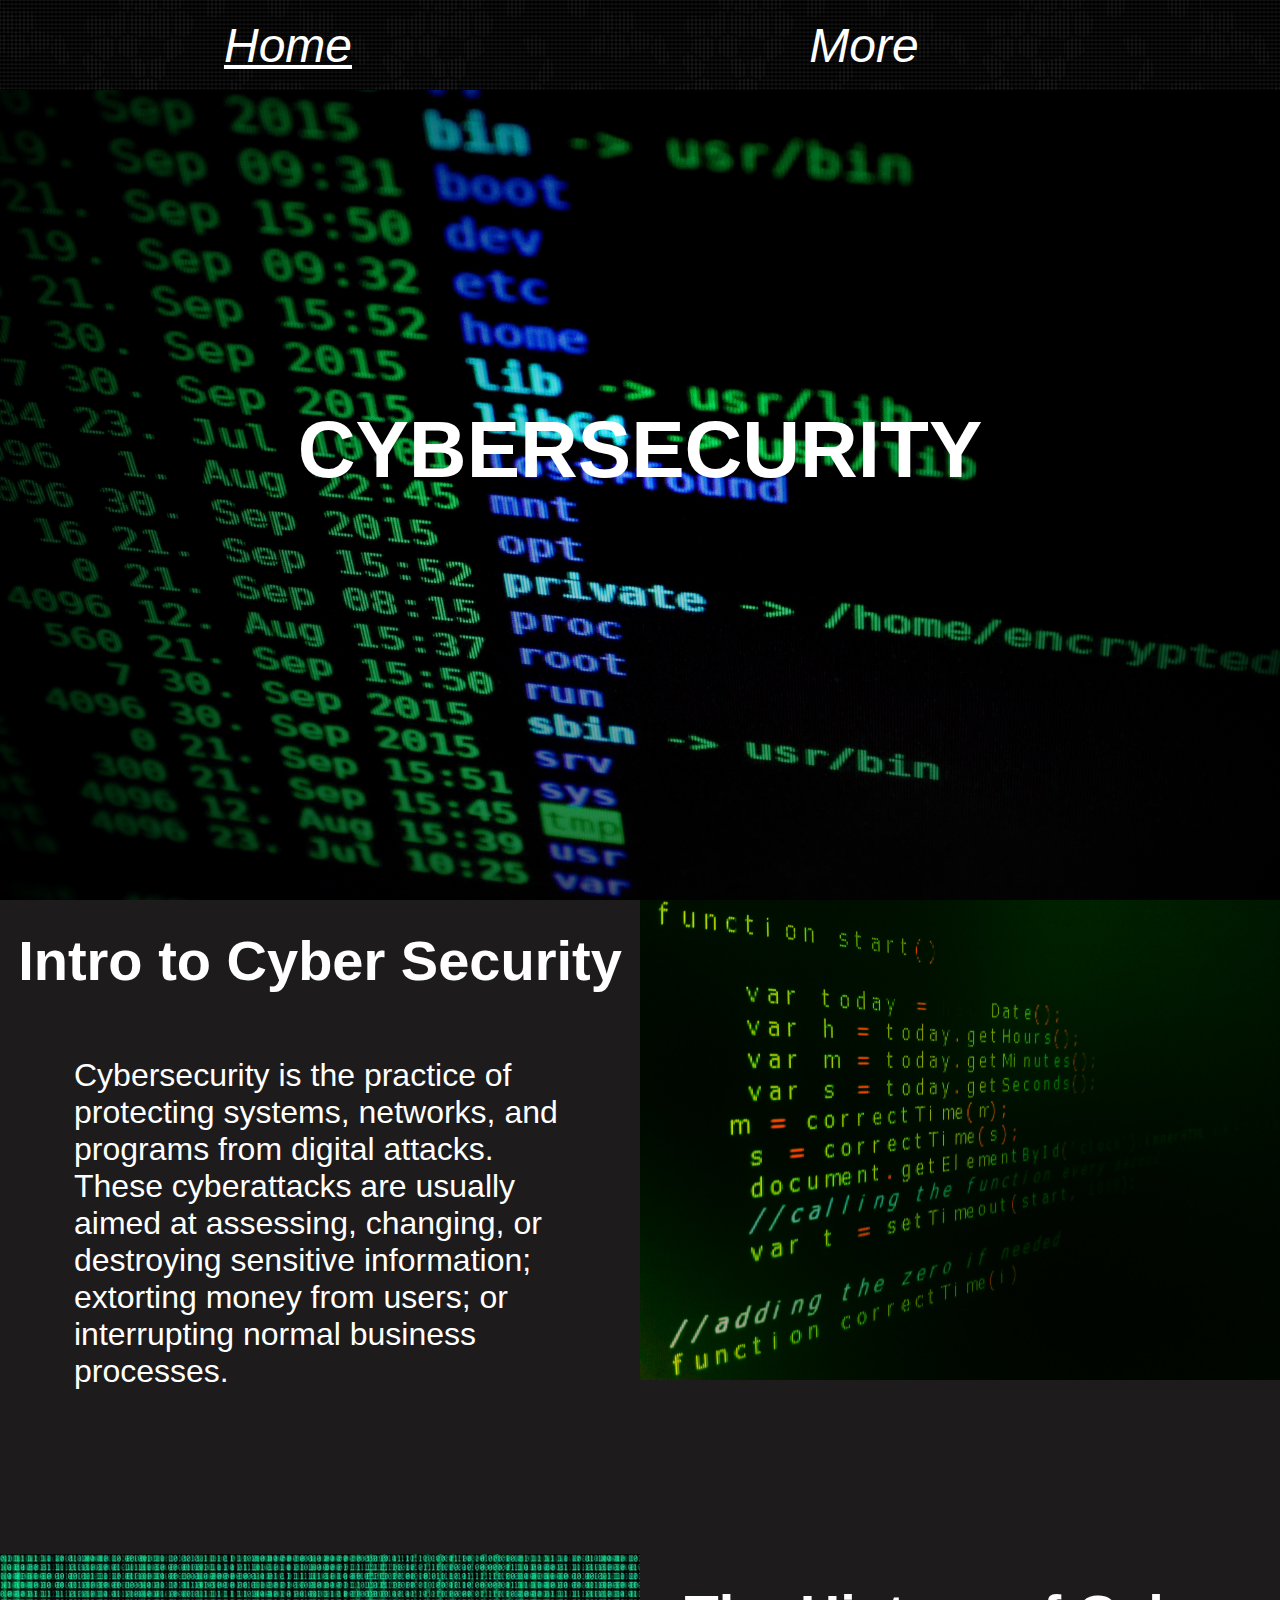
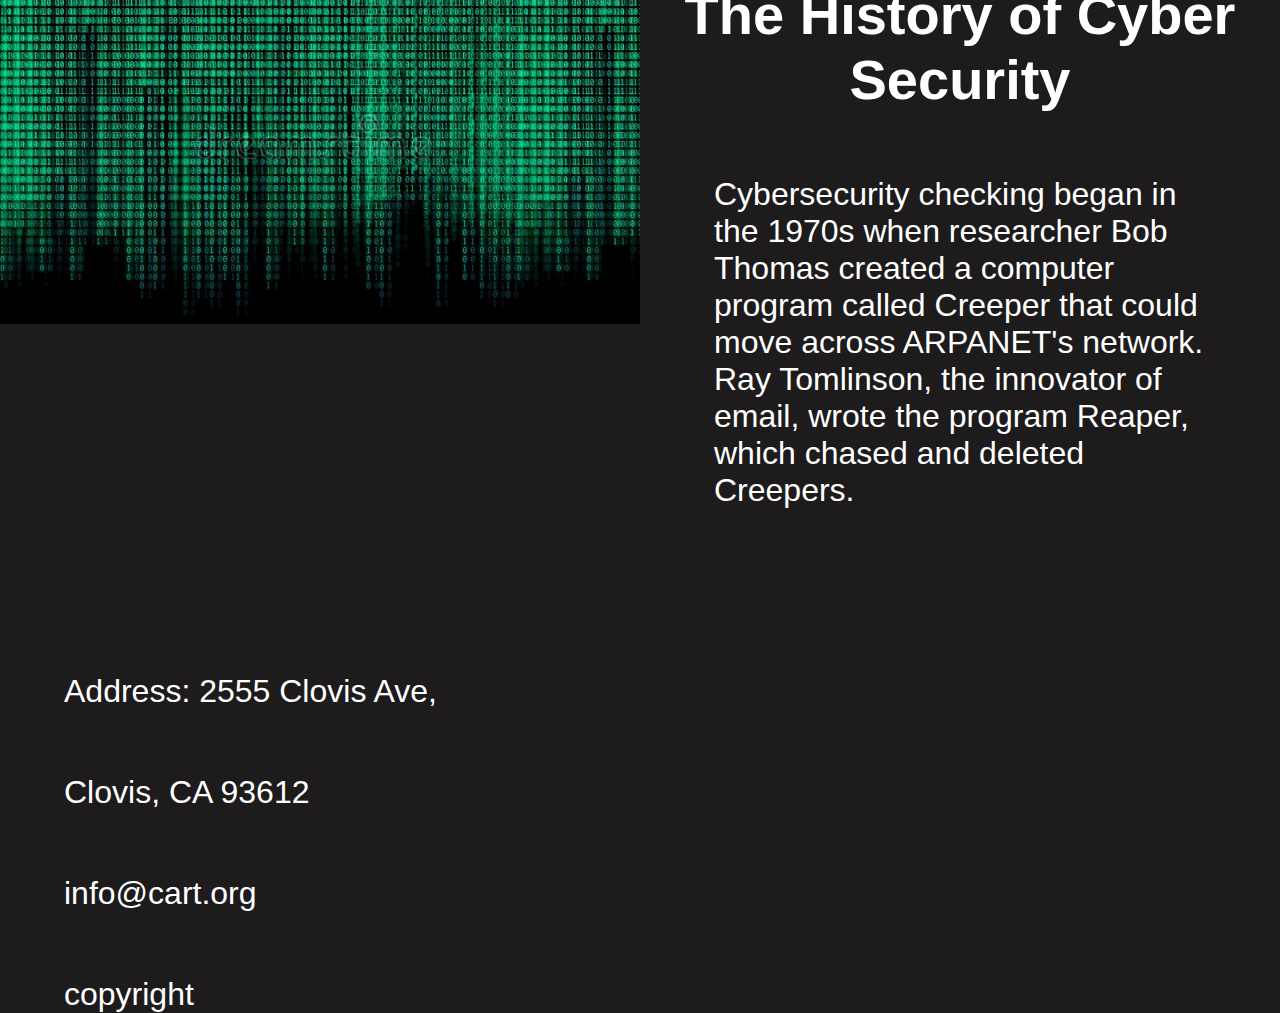
<file: Index.html>
<!DOCTYPE html>
<html lang="en">
  <head>
    <meta charset="UTF-8" />
    <meta http-equiv="X-UA-Compatible" content="IE=edge" />
    <meta name="viewport" content="width=device-width, initial-scale=1.0" />
    <title>Cybersecurity Project</title>
    <link rel="stylesheet" href="/style.css" />
    <link rel="preconnect" href="https://fonts.googleapis.com" />
    <link rel="preconnect" href="https://fonts.gstatic.com" crossorigin />
    <link
      href="https://fonts.googleapis.com/css2?family=Zen+Dots&display=swap"
      rel="stylesheet"
    />
  </head>
  <body>
    <header>
      <div class="header">
        <ul class="header__items">
          <li><a href="index.html">Home</a></li>
          <li><a href="Second page.html">More</a></li>
        </ul>
      </div>
      <div class="hero">
        <h1>CYBERSECURITY</h1>
      </div>

      <section class="content1">
        <div class="text1">
          <h2>Intro to Cyber Security</h2>
          <p>
            Cybersecurity is the practice of protecting systems, networks, and
            programs from digital attacks. These cyberattacks are usually aimed
            at assessing, changing, or destroying sensitive information;
            extorting money from users; or interrupting normal business
            processes.
          </p>
        </div>
        <div class="image1">
          <img src="images/Cybersecurity code.jpg" alt="" />
        </div>
      </section>
      <section class="content2">
        <div class="image2">
          <img src="images/code 1's and 0.jpg" alt="" />
        </div>
        <div class="text2">
          <h2>The History of Cyber Security</h2>
          <p>
            Cybersecurity checking began in the 1970s when researcher Bob Thomas
            created a computer program called Creeper that could move across
            ARPANET's network. Ray Tomlinson, the innovator of email, wrote the
            program Reaper, which chased and deleted Creepers.
          </p>
        </div>
      </section>
      <footer class="footer1">
        <div class="contact-info">
          <p>Address: 2555 Clovis Ave,</p>
          <p>Clovis, CA 93612</p>
          <p>info@cart.org</p>
          <p>copyright</p>
        </div>
      </footer>
    </header>
  </body>
</html>
</file>
<file: style.css>
* {
    margin: 0;
    padding: 0;
    font-family: 'Franklin Gothic Medium', 'Arial Narrow', Arial, sans-serif;
}

body {
    overflow-x: hidden;
    color: white;
    background-color: #1d1b1b;
}

h2 {
    font-size: 3.5rem;
    margin: 2vh 0;
    text-align: center;
}

p {
    font-family: 'Franklin Gothic Medium', 'Arial Narrow', Arial, sans-serif;

    font-size: 2rem;
    margin: 5vw;

}

img {
    max-width: 100%;
}

/* Header CSS */

h1 {
    font-family: "Zen Dots", "cursive";
}

p1 {
    font-family: 'Franklin Gothic Medium', 'Arial Narrow', Arial, sans-serif;
}
p2{
    font-family: 'Franklin Gothic Medium', 'Arial Narrow', Arial, sans-serif;
}
.header {
    position: fixed;
    width: 100%;
    height: 10vh;

    display: flex;
    flex-direction: row;

    background-image: url(/images/textures/dark-mosaic.png);
    background-color: #000000;
}

.header__items {
   display: flex;
   flex-direction: row;
   list-style-type: none;
   justify-content: space-between;

   width: 90%;
}

.header__items li {
    margin: auto;
    width: 50%;
    height: 100%;

    display: flex;
    justify-content: center;

    transition: background-color 0.1s ease-in;
}

.header__items li:hover a {
    text-decoration: underline;
}

.header__items li a {
    text-decoration: none;
    text-align: center;
    display: flex;
    align-items: center;
    
    color: white;
    font-size: 3rem;
    font-style: italic;
    font-family: 'Franklin Gothic Medium', 'Arial Narrow', Arial, sans-serif;
}

.hero {
    width: 100vw;
    height: 100vh;

    background-image: radial-gradient(circle, rgba(255,255,255,0) 0%, rgba(0,0,0,1) 100%), url(/images/matrix.jpg);
    background-size: cover;

    display: flex;
    align-items: center;
    justify-content: center;
}

.hero h1 {
    color: white;
    text-align: center;

    font-size: 5em;
    font-family: 'Franklin Gothic Medium', 'Arial Narrow', Arial, sans-serif;
}

* {
    box-sizing: border-box;
}

.content1 {
    display:flex;
    flex-wrap: wrap;
    width:100%;
    justify-content:space-evenly;
    margin-bottom: 10vh;
}

.text1 {
    width:50%;
    /* background-color: #2a9df4; */
    padding:10px;
    height:auto;
}

.image1 {
    width:50%;
    max-width: 50%;
    height: auto;
    /* background-color:red; */
}

.content2 {
    display:flex;
    flex-wrap: wrap;
    width:100%;
    justify-content:space-evenly;
    margin-bottom: 10vh;
}

.image2 {
    width:50%;
    height: auto;
    /* background-color:red; */
}

.text2 {
    width:50%;
    /* background-color:#2a9df4; */
    padding:10px;
    height:auto;
}

footer {
    /* background-color: #2a9df4; */
    height:10vh;
}
</file>
